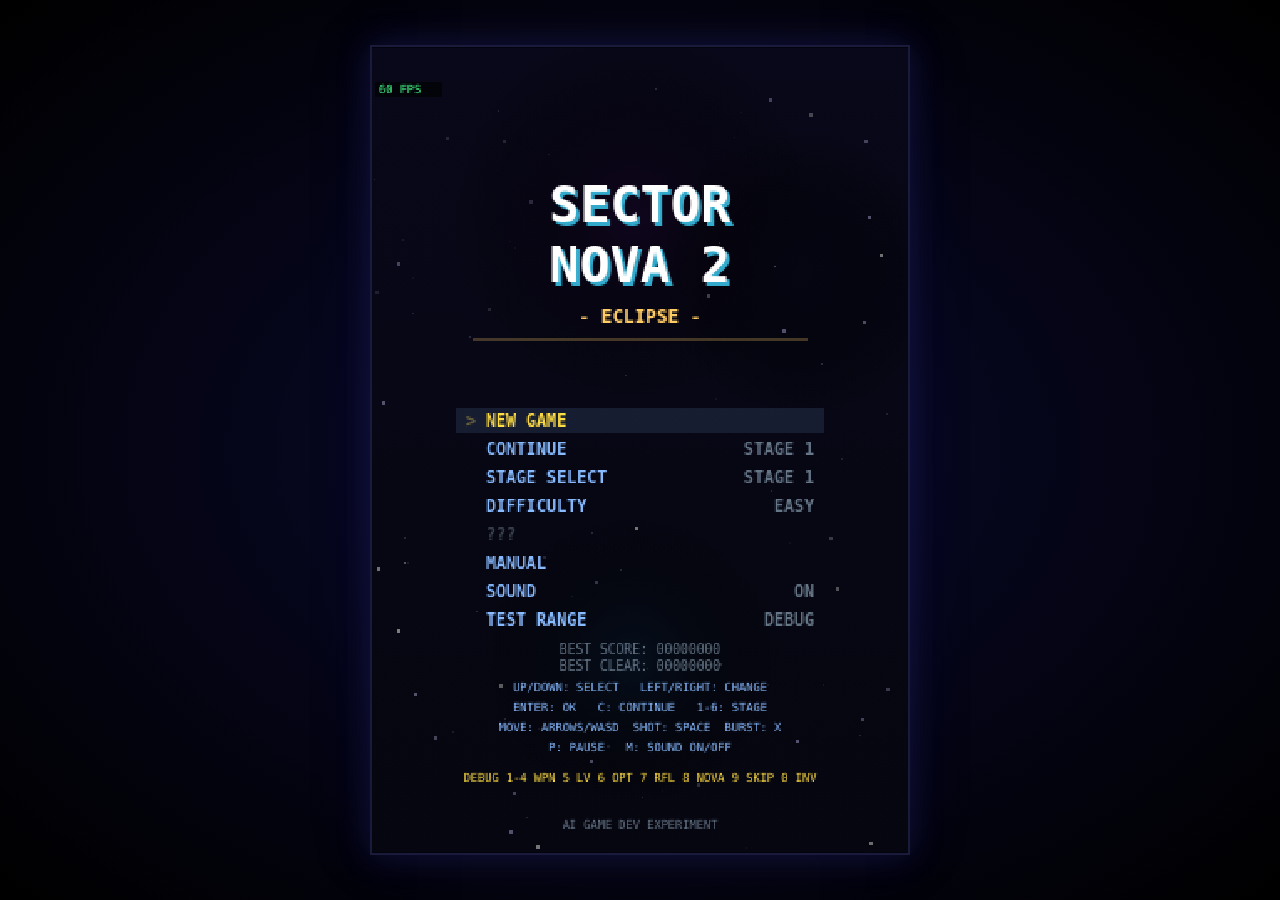
<file: sector-nova-2/index.html>
<!DOCTYPE html>
<html lang="en">
<head>
  <meta charset="UTF-8">
  <meta name="viewport" content="width=device-width, initial-scale=1.0">
  <meta name="description" content="SECTOR NOVA 2: ECLIPSE - An SFC-style vertical scrolling shooter game">
  <title>SECTOR NOVA 2</title>
  <link rel="icon" href="data:,">
  <link rel="stylesheet" href="style.css">
</head>
<body>
  <div id="game-container">
    <canvas id="gameCanvas" width="320" height="480"></canvas>
  </div>

  <!-- Load order matters: dependencies first -->
  <script src="src/utils.js"></script>
  <script src="src/input.js"></script>
  <script src="src/touch.js"></script>
  <script src="src/audio.js"></script>
  <script src="src/effects.js"></script>
  <script src="src/background.js"></script>
  <script src="src/bullet.js"></script>
  <script src="src/patterns.js"></script>
  <script src="src/weapon.js"></script>
  <script src="src/player.js"></script>
  <script src="src/enemy.js"></script>
  <script src="src/gimmicks.js"></script>
  <script src="src/powerup.js"></script>
  <script src="src/scoring.js"></script>
  <script src="src/story.js"></script>
  <script src="src/timeline.js"></script>
  <script src="src/stage.js"></script>
  <script src="src/boss.js"></script>
  <script src="src/bosses/orbCore.js"></script>
  <script src="src/bosses/sentinel.js"></script>
  <script src="src/bosses/glacierMaw.js"></script>
  <script src="src/bosses/dockTitan.js"></script>
  <script src="src/bosses/thunderRay.js"></script>
  <script src="src/bosses/hiveMother.js"></script>
  <script src="src/bosses/coronaSerpent.js"></script>
  <script src="src/bosses/nebulaHeart.js"></script>
  <script src="src/bosses/eclipseCrown.js"></script>
  <script src="src/bosses/trueEclipse.js"></script>
  <script src="src/hud.js"></script>
  <script src="src/menu.js"></script>
  <script src="src/game.js"></script>
  <script src="src/main.js"></script>
</body>
</html>
</file>
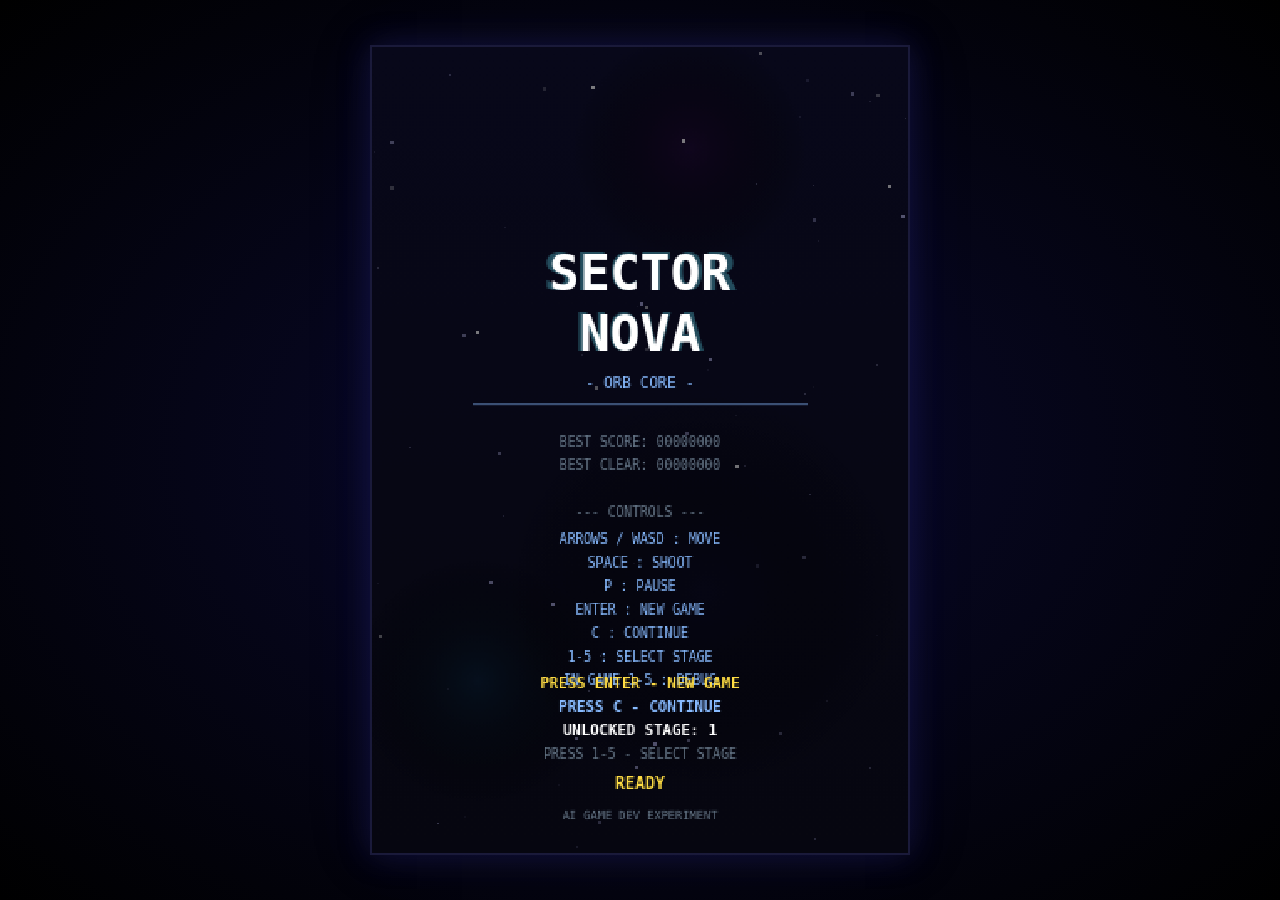
<file: sector-nova/index.html>
<!DOCTYPE html>
<html lang="en">
<head>
  <meta charset="UTF-8">
  <meta name="viewport" content="width=device-width, initial-scale=1.0">
  <meta name="description" content="SECTOR NOVA: ORB CORE - An SFC-style vertical scrolling shooter game">
  <title>SECTOR NOVA</title>
  <link rel="icon" href="data:,">
  <link rel="stylesheet" href="style.css">
</head>
<body>
  <div id="game-container">
    <canvas id="gameCanvas" width="320" height="480"></canvas>
  </div>

  <!-- Load order matters: dependencies first -->
  <script src="src/utils.js"></script>
  <script src="src/input.js"></script>
  <script src="src/effects.js"></script>
  <script src="src/bullet.js"></script>
  <script src="src/weapon.js"></script>
  <script src="src/player.js"></script>
  <script src="src/enemy.js"></script>
  <script src="src/powerup.js"></script>
  <script src="src/stage.js"></script>
  <script src="src/boss.js"></script>
  <script src="src/game.js"></script>
  <script src="src/main.js"></script>
</body>
</html>
</file>
<file: sector-nova-2/style.css>
/* ============================================================
   SECTOR NOVA 2 - Styles
   SFC-style pixelated look with centered canvas
   ============================================================ */

* {
  margin: 0;
  padding: 0;
  box-sizing: border-box;
}

html, body {
  width: 100%;
  height: 100%;
  background-color: #000;
  overflow: hidden;
  font-family: monospace;
}

#game-container {
  display: flex;
  justify-content: center;
  align-items: center;
  width: 100%;
  height: 100%;
  background: radial-gradient(ellipse at center, #0a0a2e 0%, #000000 100%);
}

#gameCanvas {
  touch-action: none;
  -webkit-user-select: none;
  user-select: none;
  /* Pixel-perfect upscaling */
  image-rendering: pixelated;
  image-rendering: crisp-edges;
  /* Scale up to fit viewport while maintaining aspect ratio */
  width: auto;
  height: 90vh;
  max-width: 98vw;
  object-fit: contain;
  max-height: 960px;
  aspect-ratio: 320 / 480;
  /* Subtle border glow */
  border: 2px solid #1a1a3a;
  box-shadow: 0 0 30px rgba(50, 50, 150, 0.3),
              0 0 60px rgba(30, 30, 100, 0.15);
}
</file>
<file: sector-nova/style.css>
/* ============================================================
   SECTOR NOVA - Styles
   SFC-style pixelated look with centered canvas
   ============================================================ */

* {
  margin: 0;
  padding: 0;
  box-sizing: border-box;
}

html, body {
  width: 100%;
  height: 100%;
  background-color: #000;
  overflow: hidden;
  font-family: monospace;
}

#game-container {
  display: flex;
  justify-content: center;
  align-items: center;
  width: 100%;
  height: 100%;
  background: radial-gradient(ellipse at center, #0a0a2e 0%, #000000 100%);
}

#gameCanvas {
  /* Pixel-perfect upscaling */
  image-rendering: pixelated;
  image-rendering: crisp-edges;
  /* Scale up to fit viewport while maintaining aspect ratio */
  width: auto;
  height: 90vh;
  max-height: 960px;
  aspect-ratio: 320 / 480;
  /* Subtle border glow */
  border: 2px solid #1a1a3a;
  box-shadow: 0 0 30px rgba(50, 50, 150, 0.3),
              0 0 60px rgba(30, 30, 100, 0.15);
}
</file>
